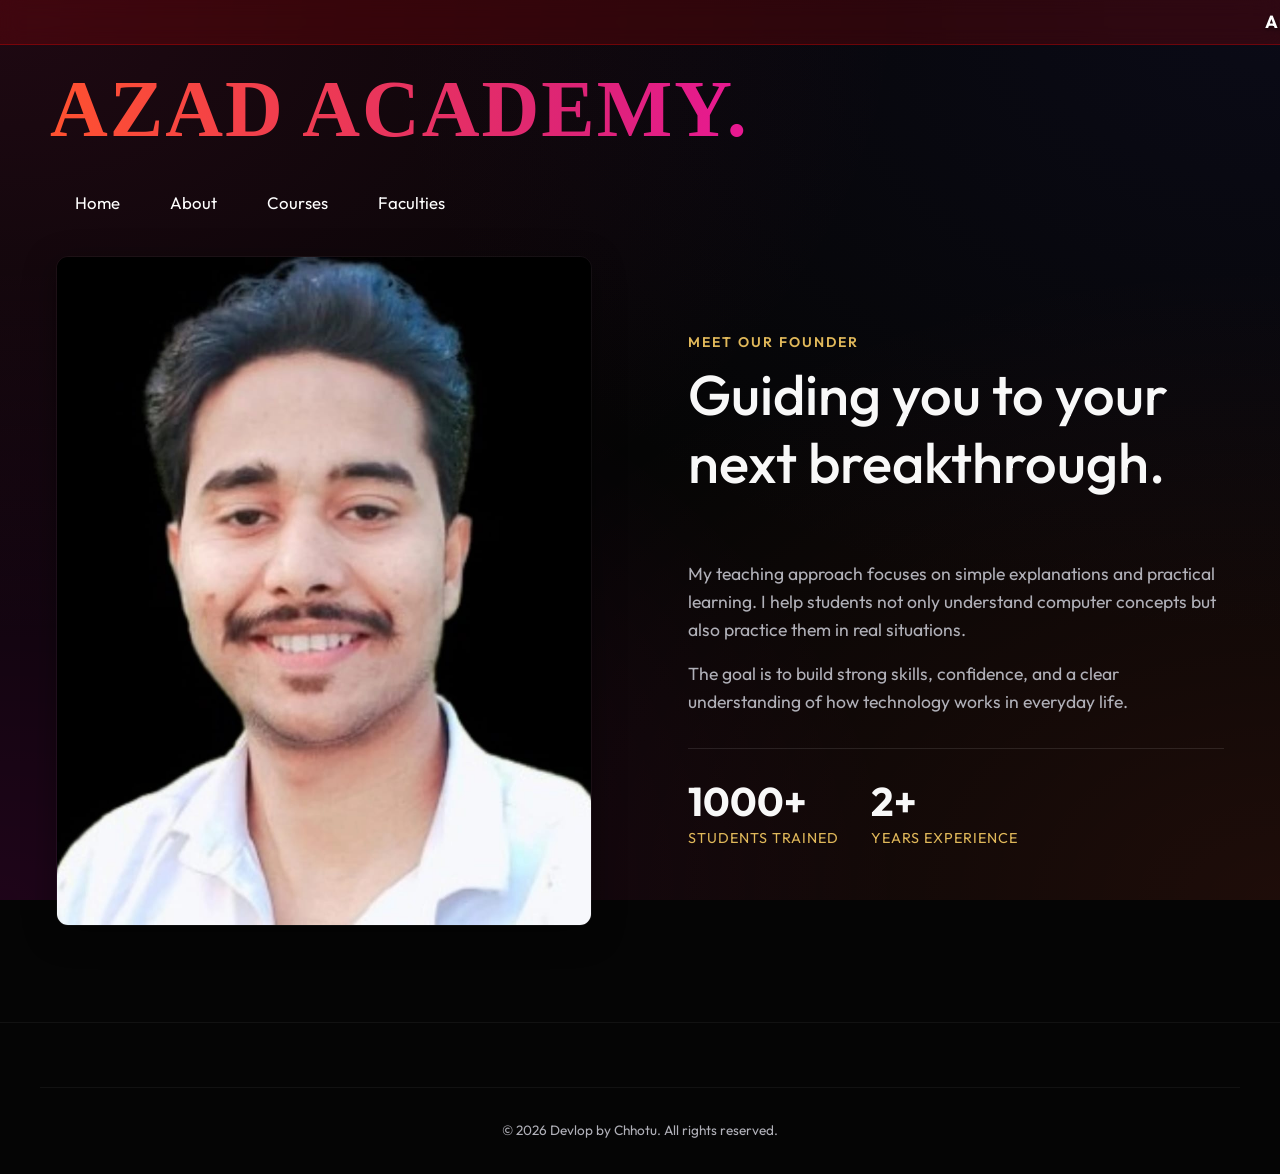
<file: about.html>
<!DOCTYPE html>
<html lang="en">

<head>
    <meta charset="UTF-8">
    <meta name="viewport" content="width=device-width, initial-scale=1.0">
    <title>AZAD ACADEMY</title>
    <meta name="description" content="">

    <!-- Google Fonts -->
    <link rel="preconnect" href="https://fonts.googleapis.com">
    <link rel="preconnect" href="https://fonts.gstatic.com" crossorigin>
    <link
        href="https://fonts.googleapis.com/css2?family=Outfit:wght@300;400;500;700&family=Playfair+Display:ital,wght@0,400;0,600;1,400&display=swap"
        rel="stylesheet">

    <!-- Custom CSS -->
    <link rel="stylesheet" href="style.css">
    <link rel="stylesheet" href="about.css">
</head>

<body class="dark-theme">

    <!-- Navigation -->
    <header class="navbar" id="navbar">
        <div class="top-notice-bar">
            <span>An ISO 9001 : 2015 Certified India’s No.1 Computer Educational Organization</span>
        </div>
        <div class="nav-container">
            <a href="index.html" class="logo">AZAD ACADEMY<span class="accent">.</span></a>

            <button class="mobile-toggle" aria-label="Toggle navigation" aria-expanded="false">
                <span class="hamburger"></span>
            </button>

            <nav class="nav-links">
                <a href="index.html" class="nav-link">Home</a>
                <a href="about.html" class="nav-link">About</a>
                <a href="courses.html" class="nav-link">Courses</a>
                <a href="faculties.html" class="nav-link">Faculties</a>
            </nav>
        </div>
    </header>

    <main style="padding-top: 160px;">
        <!-- About Section -->
        <section class="about section" id="about">
            <div class="container about-container">
                <div class="about-image-wrapper reveal-slide-right">
                    <img src="umar.jpeg" alt="Coach Image" class="about-image">
                </div>
                <div class="about-content reveal-slide-left">
                    <div class="section-header">
                        <span class="subtitle">Meet Our Founder</span>
                        <h2 class="section-title">Guiding you to your next breakthrough.</h2>
                    </div>
                    <p>My teaching approach focuses on simple explanations and practical learning. I help students not
                        only understand computer concepts but also practice them in real situations.</p>
                    <p>The goal is to build strong skills, confidence, and a clear understanding of how technology works
                        in everyday life.</p>
                    <div class="stats">
                        <div class="stat-item">
                            <span class="stat-num">1000+</span>
                            <span class="stat-label">Students Trained</span>
                        </div>
                        <div class="stat-item">
                            <span class="stat-num">2+</span>
                            <span class="stat-label">Years Experience</span>
                        </div>
                    </div>
                </div>
            </div>
        </section>
    </main>

    <!-- Footer -->
    <footer class="footer">
        <div class="footer-bottom container">
            <p>&copy; 2026 Devlop by Chhotu. All rights reserved.</p>
        </div>
    </footer>

    <!-- Custom JS -->
    <script src="script.js"></script>
</body>

</html>
</file>
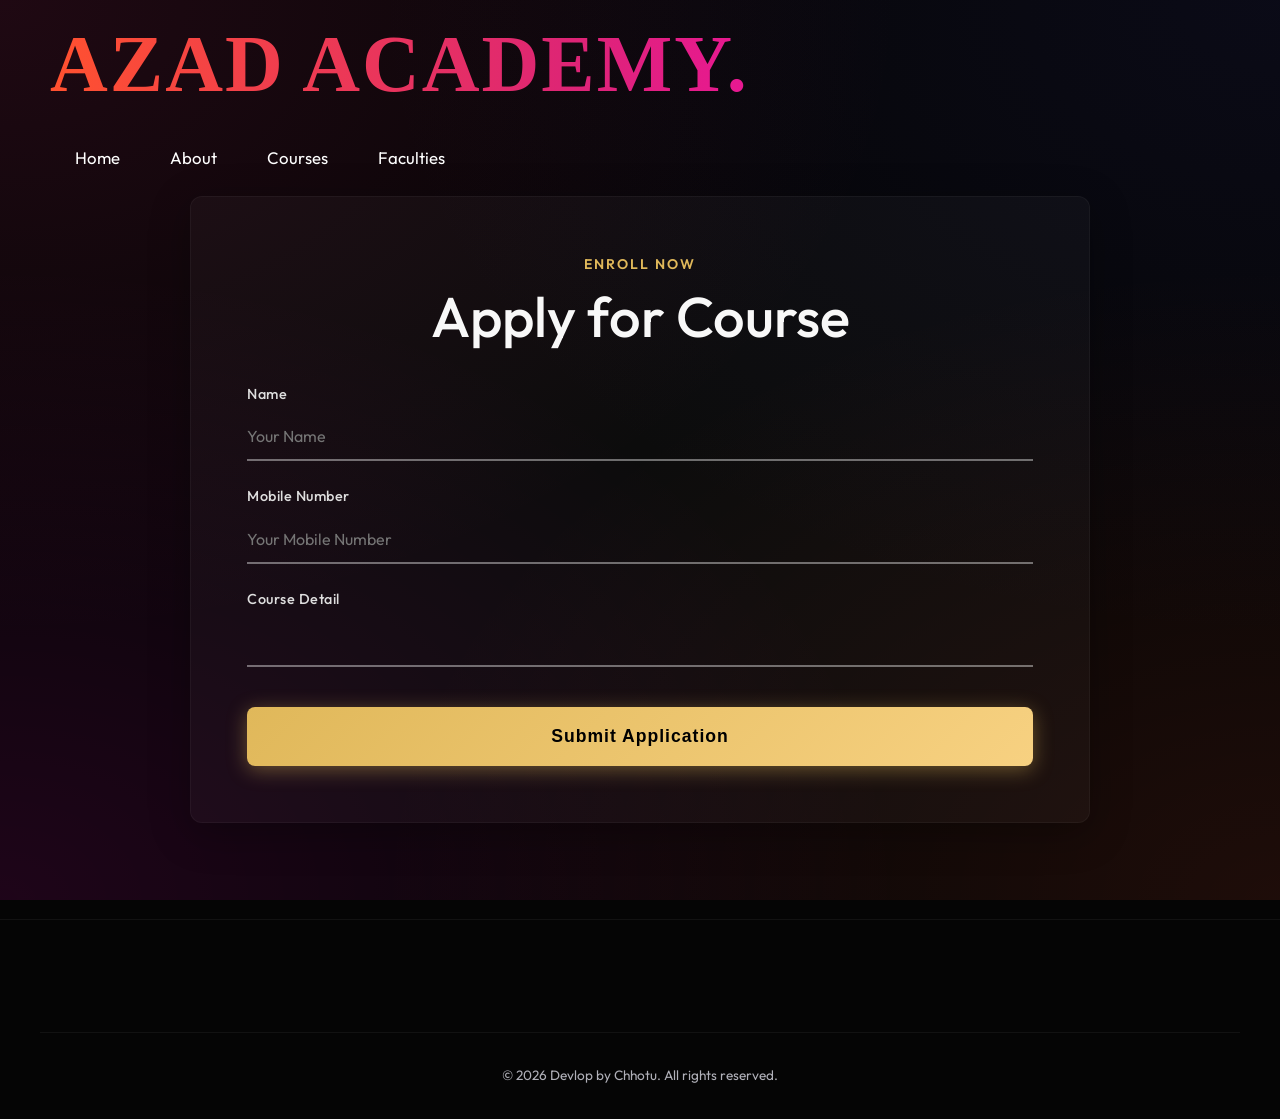
<file: apply.html>
<!DOCTYPE html>
<html lang="en">

<head>
    <meta charset="UTF-8">
    <meta name="viewport" content="width=device-width, initial-scale=1.0">
    <title>AZAD ACADEMY</title>
    <meta name="description" content="">

    <!-- Google Fonts -->
    <link rel="preconnect" href="https://fonts.googleapis.com">
    <link rel="preconnect" href="https://fonts.gstatic.com" crossorigin>
    <link
        href="https://fonts.googleapis.com/css2?family=Outfit:wght@300;400;500;700&family=Playfair+Display:ital,wght@0,400;0,600;1,400&display=swap"
        rel="stylesheet">

    <!-- Custom CSS -->
    <link rel="stylesheet" href="style.css">
    <link rel="stylesheet" href="apply.css">
</head>

<body class="dark-theme">

    <!-- Navigation -->
    <header class="navbar" id="navbar">
        <div class="nav-container">
            <a href="index.html" class="logo">AZAD ACADEMY<span class="accent">.</span></a>

            <button class="mobile-toggle" aria-label="Toggle navigation" aria-expanded="false">
                <span class="hamburger"></span>
            </button>

            <nav class="nav-links">
                <a href="index.html" class="nav-link">Home</a>
                <a href="about.html" class="nav-link">About</a>
                <a href="courses.html" class="nav-link">Courses</a>
                <a href="faculties.html" class="nav-link">Faculties</a>
            </nav>
        </div>
    </header>

    <main style="padding-top: 100px;">
        <section class="apply-section section bg-darker" id="apply">
            <div class="container apply-container">
                <div class="apply-form-wrapper reveal-fade-up">
                    <div class="section-header text-center">
                        <span class="subtitle">Enroll Now</span>
                        <h2 class="section-title">Apply for Course</h2>
                    </div>

                    <form id="courseApplyForm" class="contact-form">
                        <div class="form-group">
                            <label for="applyName">Name</label>
                            <input type="text" id="applyName" name="name" required placeholder="Your Name">
                        </div>
                        <div class="form-group">
                            <label for="applyPhone">Mobile Number</label>
                            <input type="tel" id="applyPhone" name="phone" required placeholder="Your Mobile Number">
                        </div>
                        <div class="form-group">
                            <label for="applyCourse">Course Detail</label>
                            <input type="text" id="applyCourse" name="course" readonly>
                        </div>
                        <button type="submit" class="btn btn-primary w-100">Submit Application</button>
                    </form>
                </div>
            </div>
        </section>
    </main>

    <!-- Footer -->
    <footer class="footer">
        <div class="container footer-container">

        </div>
        <div class="footer-bottom container">
            <p>&copy; 2026 Devlop by Chhotu. All rights reserved.</p>
        </div>
    </footer>

    <!-- Custom JS -->
    <script src="script.js"></script>
</body>

</html>
</file>
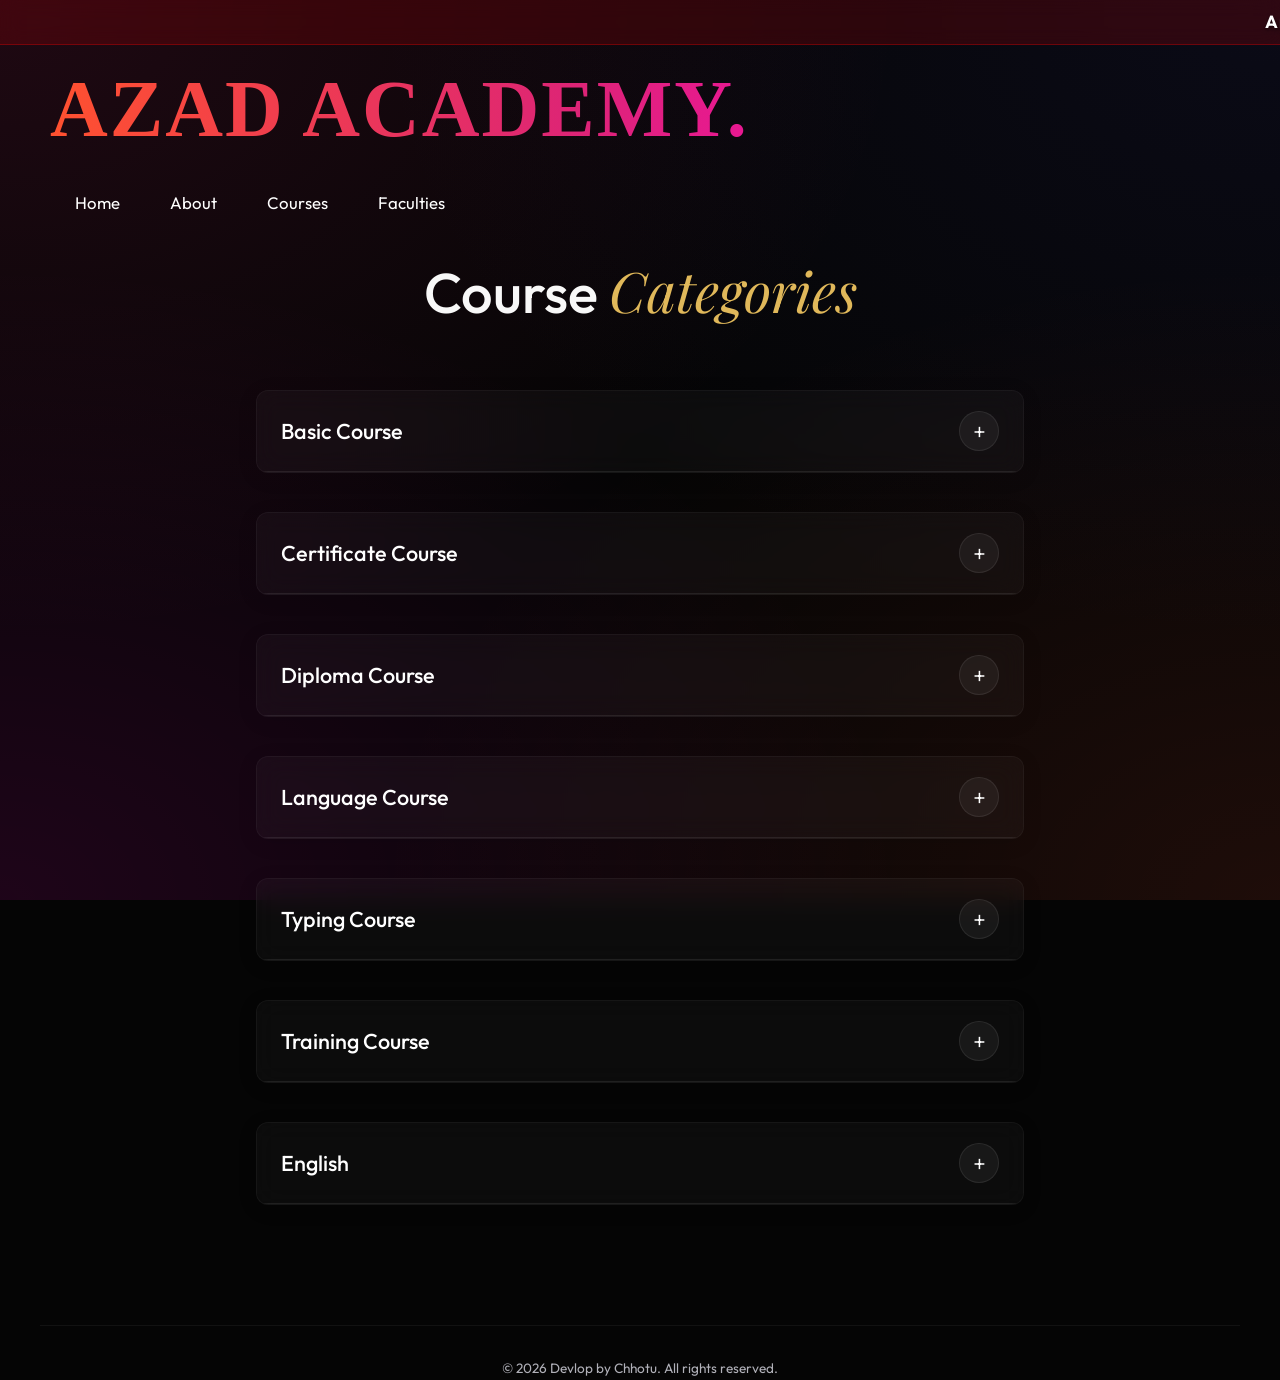
<file: courses.html>
<!DOCTYPE html>
<html lang="en">

<head>
    <meta charset="UTF-8">
    <meta name="viewport" content="width=device-width, initial-scale=1.0">
    <title>AZAD ACADEMY</title>
    <meta name="description" content="">

    <!-- Google Fonts -->
    <link rel="preconnect" href="https://fonts.googleapis.com">
    <link rel="preconnect" href="https://fonts.gstatic.com" crossorigin>
    <link
        href="https://fonts.googleapis.com/css2?family=Outfit:wght@300;400;500;700&family=Playfair+Display:ital,wght@0,400;0,600;1,400&display=swap"
        rel="stylesheet">

    <!-- Custom CSS -->
    <link rel="stylesheet" href="style.css">
    <link rel="stylesheet" href="courses.css">
</head>

<body class="dark-theme">

    <!-- Navigation -->
    <header class="navbar" id="navbar">
        <div class="top-notice-bar">
            <span>An ISO 9001 : 2015 Certified India’s No.1 Computer Educational Organization</span>
        </div>
        <div class="nav-container">
            <a href="index.html" class="logo">AZAD ACADEMY<span class="accent">.</span></a>

            <button class="mobile-toggle" aria-label="Toggle navigation" aria-expanded="false">
                <span class="hamburger"></span>
            </button>

            <nav class="nav-links">
                <a href="index.html" class="nav-link">Home</a>
                <a href="about.html" class="nav-link">About</a>
                <a href="courses.html" class="nav-link">Courses</a>
                <a href="faculties.html" class="nav-link">Faculties</a>
            </nav>
        </div>
    </header>

    <main style="padding-top: 160px;">

        <!-- Course Categories Section -->
        <section class="course-categories section" id="categories">
            <div class="container" style="max-width: 800px;">
                <div class="section-header text-center reveal-fade-up">
                    <h2 class="section-title">Course <span class="accent-italic">Categories</span></h2>
                </div>

                <div class="accordion-container reveal-fade-up">
                    <div class="accordion-item">
                        <button class="accordion-header">
                            Basic Course <span class="accordion-icon">+</span>
                        </button>
                        <div class="accordion-content courses-list">
                            <!-- Course 1 -->
                            <div class="course-card-item color-green">
                                <div class="course-info">
                                    <p><strong>Course Code :</strong> BC014</p>
                                    <p><strong>Course Name :</strong> MICROSOFT WORD</p>
                                    <p><strong>Duration :</strong> 01 Months</p>
                                    <p><strong>Fee :</strong> ₹ 1800</p>
                                    <p><strong>Content :</strong> MICROSOFT WORD LAB PROJECT</p>
                                </div>
                                <div style="display: flex; gap: 10px;">
                                    <a href="apply.html?course=MICROSOFT%20WORD" class="btn btn-apply">Apply</a>
                                    <a href="register.html?course=MICROSOFT%20WORD" class="btn btn-outline"
                                        style="border-color: var(--color-accent); color: var(--color-accent);">Register</a>
                                </div>
                            </div>

                            <!-- Course 2 -->
                            <div class="course-card-item color-orange">
                                <div class="course-info">
                                    <p><strong>Course Code :</strong> BC011</p>
                                    <p><strong>Course Name :</strong> MICROSOFT EXCEL</p>
                                    <p><strong>Duration :</strong> 01 Months</p>
                                    <p><strong>Fee :</strong> ₹ 3000</p>
                                    <p><strong>Content :</strong> MICROSOFT EXCEL LAB PROJECT</p>
                                </div>
                                <div style="display: flex; gap: 10px;">
                                    <a href="apply.html?course=MICROSOFT%20EXCEL" class="btn btn-apply">Apply</a>
                                    <a href="register.html?course=MICROSOFT%20EXCEL" class="btn btn-outline"
                                        style="border-color: var(--color-accent); color: var(--color-accent);">Register</a>
                                </div>
                            </div>

                            <!-- Course 3 -->
                            <div class="course-card-item color-green">
                                <div class="course-info">
                                    <p><strong>Course Code :</strong> BC013</p>
                                    <p><strong>Course Name :</strong> MICROSOFT POWERPOINT</p>
                                    <p><strong>Duration :</strong> 01 Months</p>
                                    <p><strong>Fee :</strong> ₹ 1200</p>
                                    <p><strong>Content :</strong> MICROSOFT POWERPOINT LAB PROJECT</p>
                                </div>
                                <div style="display: flex; gap: 10px;">
                                    <a href="apply.html?course=MICROSOFT%20POWERPOINT" class="btn btn-apply">Apply</a>
                                    <a href="register.html?course=MICROSOFT%20POWERPOINT" class="btn btn-outline"
                                        style="border-color: var(--color-accent); color: var(--color-accent);">Register</a>
                                </div>
                            </div>

                            <!-- Course 4 -->
                            <div class="course-card-item color-orange">
                                <div class="course-info">
                                    <p><strong>Course Code :</strong> BC016</p>
                                    <p><strong>Course Name :</strong> ADOBE PHOTOSHOP</p>
                                    <p><strong>Duration :</strong> 01 Months</p>
                                    <p><strong>Fee :</strong> ₹ 1800</p>
                                    <p><strong>Content :</strong> ADOBE PHOTOSHOP LAB PROJECT</p>
                                </div>
                                <div style="display: flex; gap: 10px;">
                                    <a href="apply.html?course=ADOBE%20PHOTOSHOP" class="btn btn-apply">Apply</a>
                                    <a href="register.html?course=ADOBE%20PHOTOSHOP" class="btn btn-outline"
                                        style="border-color: var(--color-accent); color: var(--color-accent);">Register</a>
                                </div>
                            </div>

                            <!-- Course 5 -->
                            <div class="course-card-item color-green">
                                <div class="course-info">
                                    <p><strong>Course Code :</strong> BC015</p>
                                    <p><strong>Course Name :</strong> ADOBE PAGE MAKER</p>
                                    <p><strong>Duration :</strong> 01 Months</p>
                                    <p><strong>Fee :</strong> ₹ 1000</p>
                                    <p><strong>Content :</strong> ADOBE PAGEMAKER LAB PROJECT</p>
                                </div>
                                <div style="display: flex; gap: 10px;">
                                    <a href="apply.html?course=ADOBE%20PAGE%20MAKER" class="btn btn-apply">Apply</a>
                                    <a href="register.html?course=ADOBE%20PAGE%20MAKER" class="btn btn-outline"
                                        style="border-color: var(--color-accent); color: var(--color-accent);">Register</a>
                                </div>
                            </div>

                            <!-- Course 6 -->
                            <div class="course-card-item color-orange">
                                <div class="course-info">
                                    <p><strong>Course Code :</strong> BC008</p>
                                    <p><strong>Course Name :</strong> INTERNET</p>
                                    <p><strong>Duration :</strong> 01 Months</p>
                                    <p><strong>Fee :</strong> ₹ 2000</p>
                                    <p><strong>Content :</strong> INTERNET AND EMAIL</p>
                                </div>
                                <div style="display: flex; gap: 10px;">
                                    <a href="apply.html?course=INTERNET" class="btn btn-apply">Apply</a>
                                    <a href="register.html?course=INTERNET" class="btn btn-outline"
                                        style="border-color: var(--color-accent); color: var(--color-accent);">Register</a>
                                </div>
                            </div>

                            <!-- Course 7 -->
                            <div class="course-card-item color-green">
                                <div class="course-info">
                                    <p><strong>Course Code :</strong> BC018</p>
                                    <p><strong>Course Name :</strong> TALLY ERP 9</p>
                                    <p><strong>Duration :</strong> 02 Months</p>
                                    <p><strong>Fee :</strong> ₹ 3000</p>
                                    <p><strong>Content :</strong> INVENTORY MANAGEMENT ACCOUNT MANAGEMENT FEATURES AND
                                        CONFIGURATION LAB PROJECT</p>
                                </div>
                                <div style="display: flex; gap: 10px;">
                                    <a href="apply.html?course=TALLY%20ERP%209" class="btn btn-apply">Apply</a>
                                    <a href="register.html?course=TALLY%20ERP%209" class="btn btn-outline"
                                        style="border-color: var(--color-accent); color: var(--color-accent);">Register</a>
                                </div>
                            </div>

                            <!-- Course 8 -->
                            <div class="course-card-item color-orange">
                                <div class="course-info">
                                    <p><strong>Course Code :</strong> BC009</p>
                                    <p><strong>Course Name :</strong> MARG ERP</p>
                                    <p><strong>Duration :</strong> 02 Months</p>
                                    <p><strong>Fee :</strong> ₹ 3500</p>
                                    <p><strong>Content :</strong> INVENTORY MANAGEMENT ACCOUNT MANAGEMENT FEACTURES AND
                                        CONFIGURATION LAB PROJECT</p>
                                </div>
                                <div style="display: flex; gap: 10px;">
                                    <a href="apply.html?course=MARG%20ERP" class="btn btn-apply">Apply</a>
                                    <a href="register.html?course=MARG%20ERP" class="btn btn-outline"
                                        style="border-color: var(--color-accent); color: var(--color-accent);">Register</a>
                                </div>
                            </div>

                            <!-- Course 9 -->
                            <div class="course-card-item color-green">
                                <div class="course-info">
                                    <p><strong>Course Code :</strong> BC004</p>
                                    <p><strong>Course Name :</strong> COREL DRAW</p>
                                    <p><strong>Duration :</strong> 01 Months</p>
                                    <p><strong>Fee :</strong> ₹ 3000</p>
                                    <p><strong>Content :</strong> CorelDRAW LAB PROJECT</p>
                                </div>
                                <div style="display: flex; gap: 10px;">
                                    <a href="apply.html?course=COREL%20DRAW" class="btn btn-apply">Apply</a>
                                    <a href="register.html?course=COREL%20DRAW" class="btn btn-outline"
                                        style="border-color: var(--color-accent); color: var(--color-accent);">Register</a>
                                </div>
                            </div>

                            <!-- Course 10 -->
                            <div class="course-card-item color-orange">
                                <div class="course-info">
                                    <p><strong>Course Code :</strong> MS-OFFICE</p>
                                    <p><strong>Course Name :</strong> MICROSOFT OFFICE</p>
                                    <p><strong>Duration :</strong> 04 Months</p>
                                    <p><strong>Fee :</strong> ₹ 4000</p>
                                    <p><strong>Content :</strong> MICROSOFT WORD MICROSOFT EXCEL MICROSOFT POWERPOINT
                                        MICROSOFT OUTLOOK & MICROSOFT ACCESS LAB PROJECT</p>
                                </div>
                                <div style="display: flex; gap: 10px;">
                                    <a href="apply.html?course=MICROSOFT%20OFFICE" class="btn btn-apply">Apply</a>
                                    <a href="register.html?course=MICROSOFT%20OFFICE" class="btn btn-outline"
                                        style="border-color: var(--color-accent); color: var(--color-accent);">Register</a>
                                </div>
                            </div>

                            <!-- Course 11 -->
                            <div class="course-card-item color-green">
                                <div class="course-info">
                                    <p><strong>Course Code :</strong> CTP</p>
                                    <p><strong>Course Name :</strong> CERTIFICATE IN TALLY PRIME</p>
                                    <p><strong>Duration :</strong> 02 Months</p>
                                    <p><strong>Fee :</strong> ₹ 3500</p>
                                    <p><strong>Content :</strong> BASIC TALLY INVENTORY MANAGEMENT ACCOUNT MANAGEMENT
                                        FEATURES AND CONFIGURATION LAB PROJECT</p>
                                </div>
                                <div style="display: flex; gap: 10px;">
                                    <a href="apply.html?course=CERTIFICATE%20IN%20TALLY%20PRIME"
                                        class="btn btn-apply">Apply</a>
                                    <a href="register.html?course=CERTIFICATE%20IN%20TALLY%20PRIME"
                                        class="btn btn-outline"
                                        style="border-color: var(--color-accent); color: var(--color-accent);">Register</a>
                                </div>
                            </div>
                        </div>
                    </div>

                    <div class="accordion-item">
                        <button class="accordion-header">
                            Certificate Course <span class="accordion-icon">+</span>
                        </button>
                        <div class="accordion-content courses-list">
                            <!-- Course 1 -->
                            <div class="course-card-item color-green">
                                <div class="course-info">
                                    <p><strong>Course Code :</strong> CBC</p>
                                    <p><strong>Course Name :</strong> CERTIFICATE IN BASIC COMPUTER</p>
                                    <p><strong>Duration :</strong> 03 Months</p>
                                    <p><strong>Fee :</strong> ₹ 3500</p>
                                    <p><strong>Content :</strong> FUNDAMENTAL WINDOWS OPERATING SYSTEM INTERNET AND
                                        EMAIL LAB PROJECT</p>
                                </div>
                                <div style="display: flex; gap: 10px;">
                                    <a href="apply.html?course=CERTIFICATE%20IN%20BASIC%20COMPUTER"
                                        class="btn btn-apply">Apply</a>
                                    <a href="register.html?course=CERTIFICATE%20IN%20BASIC%20COMPUTER"
                                        class="btn btn-outline"
                                        style="border-color: var(--color-accent); color: var(--color-accent);">Register</a>
                                </div>
                            </div>

                            <!-- Course 2 -->
                            <div class="course-card-item color-orange">
                                <div class="course-info">
                                    <p><strong>Course Code :</strong> CCFA</p>
                                    <p><strong>Course Name :</strong> CERTIFICATE IN COMPUTER FINANCIAL ACCOUNTING</p>
                                    <p><strong>Duration :</strong> 04 Months</p>
                                    <p><strong>Fee :</strong> ₹ 5000</p>
                                    <p><strong>Content :</strong> FUNDAMENTAL WINDOWS OPERATING SYSTEM MICROSOFT EXCEL
                                        TALLY ERP 9 INTERNET AND EMAIL LAB PROJECT</p>
                                </div>
                                <div style="display: flex; gap: 10px;">
                                    <a href="apply.html?course=CERTIFICATE%20IN%20COMPUTER%20FINANCIAL%20ACCOUNTING"
                                        class="btn btn-apply">Apply</a>
                                    <a href="register.html?course=CERTIFICATE%20IN%20COMPUTER%20FINANCIAL%20ACCOUNTING"
                                        class="btn btn-outline"
                                        style="border-color: var(--color-accent); color: var(--color-accent);">Register</a>
                                </div>
                            </div>

                            <!-- Course 3 -->
                            <div class="course-card-item color-green">
                                <div class="course-info">
                                    <p><strong>Course Code :</strong> CFA</p>
                                    <p><strong>Course Name :</strong> CERTIFICATE IN FINANCIAL ACCOUNTING</p>
                                    <p><strong>Duration :</strong> 04 Months</p>
                                    <p><strong>Fee :</strong> ₹ 5000</p>
                                    <p><strong>Content :</strong> FUNDAMENTAL WINDOWS OPERATING SYSTEM MICROSOFT EXCEL
                                        TALLY ERP 9 INTERNET AND EMAIL LAB PROJECT</p>
                                </div>
                                <div style="display: flex; gap: 10px;">
                                    <a href="apply.html?course=CERTIFICATE%20IN%20FINANCIAL%20ACCOUNTING"
                                        class="btn btn-apply">Apply</a>
                                    <a href="register.html?course=CERTIFICATE%20IN%20FINANCIAL%20ACCOUNTING"
                                        class="btn btn-outline"
                                        style="border-color: var(--color-accent); color: var(--color-accent);">Register</a>
                                </div>
                            </div>

                            <!-- Course 4 -->
                            <div class="course-card-item color-orange">
                                <div class="course-info">
                                    <p><strong>Course Code :</strong> DCA</p>
                                    <p><strong>Course Name :</strong> DIPLOMA IN COMPUTER APPLICATION</p>
                                    <p><strong>Duration :</strong> 06 Months</p>
                                    <p><strong>Fee :</strong> ₹ 6500</p>
                                    <p><strong>Content :</strong> FUNDAMENTAL WINDOWS OPERATING SYSTEM MICROSOFT WORD
                                        MICROSOFT EXCEL MICROSOFT POWERPOINT TALLY ERP 9 INTERNET & EMAIL LAB PROJECT
                                    </p>
                                </div>
                                <div style="display: flex; gap: 10px;">
                                    <a href="apply.html?course=DIPLOMA%20IN%20COMPUTER%20APPLICATION"
                                        class="btn btn-apply">Apply</a>
                                    <a href="register.html?course=DIPLOMA%20IN%20COMPUTER%20APPLICATION"
                                        class="btn btn-outline"
                                        style="border-color: var(--color-accent); color: var(--color-accent);">Register</a>
                                </div>
                            </div>

                            <!-- Course 5 -->
                            <div class="course-card-item color-green">
                                <div class="course-info">
                                    <p><strong>Course Code :</strong> DFA</p>
                                    <p><strong>Course Name :</strong> DIPLOMA IN FINANCIAL ACCOUNTING</p>
                                    <p><strong>Duration :</strong> 09 Months</p>
                                    <p><strong>Fee :</strong> ₹ 9000</p>
                                    <p><strong>Content :</strong> FUNDAMENTAL WINDOWS OPERATING SYSTEM MICROSOFT WORD
                                        MICROSOFT EXCEL MICROSOFT POWERPOINT MICROSOFT OUTLOOK & ACCESS TALLY WITH GST
                                        INTERNET & EMAIL LAB PROJECT</p>
                                </div>
                                <div style="display: flex; gap: 10px;">
                                    <a href="apply.html?course=DIPLOMA%20IN%20FINANCIAL%20ACCOUNTING"
                                        class="btn btn-apply">Apply</a>
                                    <a href="register.html?course=DIPLOMA%20IN%20FINANCIAL%20ACCOUNTING"
                                        class="btn btn-outline"
                                        style="border-color: var(--color-accent); color: var(--color-accent);">Register</a>
                                </div>
                            </div>

                            <!-- Course 6 -->
                            <div class="course-card-item color-orange">
                                <div class="course-info">
                                    <p><strong>Course Code :</strong> DOA</p>
                                    <p><strong>Course Name :</strong> DIPLOMA IN OFFICE AUTOMATION</p>
                                    <p><strong>Duration :</strong> 04 Months</p>
                                    <p><strong>Fee :</strong> ₹ 5000</p>
                                    <p><strong>Content :</strong> FUNDAMENTAL WINDOWS OPERATING SYSTEM MICROSOFT WORD
                                        MICROSOFT EXCEL MICROSOFT POWERPOINT INTERNET AND EMAIL LAB PROJECT</p>
                                </div>
                                <div style="display: flex; gap: 10px;">
                                    <a href="apply.html?course=DIPLOMA%20IN%20OFFICE%20AUTOMATION"
                                        class="btn btn-apply">Apply</a>
                                    <a href="register.html?course=DIPLOMA%20IN%20OFFICE%20AUTOMATION"
                                        class="btn btn-outline"
                                        style="border-color: var(--color-accent); color: var(--color-accent);">Register</a>
                                </div>
                            </div>

                            <!-- Course 7 -->
                            <div class="course-card-item color-green">
                                <div class="course-info">
                                    <p><strong>Course Code :</strong> DTP</p>
                                    <p><strong>Course Name :</strong> DIPLOMA IN DESKTOP PUBLISHING</p>
                                    <p><strong>Duration :</strong> 06 Months</p>
                                    <p><strong>Fee :</strong> ₹ 6000</p>
                                    <p><strong>Content :</strong> FUNDAMENTAL WINDOWS OPERATING SYSTEM ADOBE PHOTOSHOP
                                        ADOBE PAGEMAKER CorelDRAW INTERNET AND EMAIL LAB PROJECT</p>
                                </div>
                                <div style="display: flex; gap: 10px;">
                                    <a href="apply.html?course=DIPLOMA%20IN%20DESKTOP%20PUBLISHING"
                                        class="btn btn-apply">Apply</a>
                                    <a href="register.html?course=DIPLOMA%20IN%20DESKTOP%20PUBLISHING"
                                        class="btn btn-outline"
                                        style="border-color: var(--color-accent); color: var(--color-accent);">Register</a>
                                </div>
                            </div>

                            <!-- Course 8 -->
                            <div class="course-card-item color-orange">
                                <div class="course-info">
                                    <p><strong>Course Code :</strong> CC001</p>
                                    <p><strong>Course Name :</strong> MS-OFFICE</p>
                                    <p><strong>Duration :</strong> 03 Months</p>
                                    <p><strong>Fee :</strong> ₹ 5500</p>
                                    <p><strong>Content :</strong> MICROSOFT WORD MICROSOFT EXCEL MICROSOFT POWERPOINT
                                        LAB PROJECT</p>
                                </div>
                                <div style="display: flex; gap: 10px;">
                                    <a href="apply.html?course=MS-OFFICE" class="btn btn-apply">Apply</a>
                                    <a href="register.html?course=MS-OFFICE" class="btn btn-outline"
                                        style="border-color: var(--color-accent); color: var(--color-accent);">Register</a>
                                </div>
                            </div>

                        </div>
                    </div>

                    <div class="accordion-item">
                        <button class="accordion-header">
                            Diploma Course <span class="accordion-icon">+</span>
                        </button>
                        <div class="accordion-content courses-list">
                            <!-- Course 1 -->
                            <div class="course-card-item color-green">
                                <div class="course-info">
                                    <p><strong>Course Code :</strong> ADCA</p>
                                    <p><strong>Course Name :</strong> ADVANCE DIPLOMA IN COMPUTER APPLICATION</p>
                                    <p><strong>Duration :</strong> 12 Months</p>
                                    <p><strong>Fee :</strong> ₹ 12000</p>
                                    <p><strong>Content :</strong> FUNDAMENTAL AND BASIC COMPUTER WINDOWS OPERATING
                                        SYSTEM MICROSOFT OFFICE TALLY ERP 9 ADOBE PHOTOSHOP PAGEMAKER & CorelDRAW
                                        INTERNET & E-MAIL LAB PROJECT</p>
                                </div>
                                <div style="display: flex; gap: 10px;">
                                    <a href="apply.html?course=ADVANCE%20DIPLOMA%20IN%20COMPUTER%20APPLICATION"
                                        class="btn btn-apply">Apply</a>
                                    <a href="register.html?course=ADVANCE%20DIPLOMA%20IN%20COMPUTER%20APPLICATION"
                                        class="btn btn-outline"
                                        style="border-color: var(--color-accent); color: var(--color-accent);">Register</a>
                                </div>
                            </div>

                            <!-- Course 2 -->
                            <div class="course-card-item color-orange">
                                <div class="course-info">
                                    <p><strong>Course Code :</strong> PGDCA</p>
                                    <p><strong>Course Name :</strong> POST GRADUATE IN DIPLOMA IN COMPUTER APPLICATION
                                    </p>
                                    <p><strong>Duration :</strong> 18 Months</p>
                                    <p><strong>Fee :</strong> ₹ 22000</p>
                                    <p><strong>Content :</strong> FUNDAMENTAL AND BASIC COMPUTER WINDOWS OPERATING
                                        SYSTEM MICROSOFT OFFICE TALLY ERP 9 ADOBE PHOTOSHOP PAGEMAKER & CorelDRAW C++
                                        JAVA INTERNET & HTML LAB PROJECT</p>
                                </div>
                                <div style="display: flex; gap: 10px;">
                                    <a href="apply.html?course=POST%20GRADUATE%20IN%20DIPLOMA%20IN%20COMPUTER%20APPLICATION"
                                        class="btn btn-apply">Apply</a>
                                    <a href="register.html?course=POST%20GRADUATE%20IN%20DIPLOMA%20IN%20COMPUTER%20APPLICATION"
                                        class="btn btn-outline"
                                        style="border-color: var(--color-accent); color: var(--color-accent);">Register</a>
                                </div>
                            </div>

                            <!-- Course 3 -->
                            <div class="course-card-item color-green">
                                <div class="course-info">
                                    <p><strong>Course Code :</strong> ADFA</p>
                                    <p><strong>Course Name :</strong> ADVANCE DIPLOMA IN FINANCIAL ACCOUNTING</p>
                                    <p><strong>Duration :</strong> 18 Months</p>
                                    <p><strong>Fee :</strong> ₹ 20000</p>
                                    <p><strong>Content :</strong> FUNDAMENTAL AND BASIC COMPUTER WINDOWS OPERATING
                                        SYSTEM MICROSOFT OFFICE TALLY ERP 9 ADOBE PHOTOSHOP PAGEMAKER & CorelDRAW
                                        ADVANCE EXCEL FEATURE & CONFIGURATION OF TALLY INTERNET & HTML LAB PROJECT</p>
                                </div>
                                <div style="display: flex; gap: 10px;">
                                    <a href="apply.html?course=ADVANCE%20DIPLOMA%20IN%20FINANCIAL%20ACCOUNTING"
                                        class="btn btn-apply">Apply</a>
                                    <a href="register.html?course=ADVANCE%20DIPLOMA%20IN%20FINANCIAL%20ACCOUNTING"
                                        class="btn btn-outline"
                                        style="border-color: var(--color-accent); color: var(--color-accent);">Register</a>
                                </div>
                            </div>

                            <!-- Course 4 -->
                            <div class="course-card-item color-orange">
                                <div class="course-info">
                                    <p><strong>Course Code :</strong> ADCA</p>
                                    <p><strong>Course Name :</strong> ADVANCE DIPLOMA IN COMPUTER APPLICATION</p>
                                    <p><strong>Duration :</strong> 12 Months</p>
                                    <p><strong>Fee :</strong> ₹ 12000</p>
                                    <p><strong>Content :</strong> FUNDAMENTAL AND BASIC COMPUTER WINDOWS OPERATING
                                        SYSTEM MICROSOFT OFFICE TALLY ERP 9 ADOBE PHOTOSHOP INTERNET & E-MAIL LAB
                                        PROJECT</p>
                                </div>
                                <div style="display: flex; gap: 10px;">
                                    <a href="apply.html?course=ADVANCE%20DIPLOMA%20IN%20COMPUTER%20APPLICATION"
                                        class="btn btn-apply">Apply</a>
                                    <a href="register.html?course=ADVANCE%20DIPLOMA%20IN%20COMPUTER%20APPLICATION"
                                        class="btn btn-outline"
                                        style="border-color: var(--color-accent); color: var(--color-accent);">Register</a>
                                </div>
                            </div>

                            <!-- Course 5 -->
                            <div class="course-card-item color-green">
                                <div class="course-info">
                                    <p><strong>Course Code :</strong> ADCA</p>
                                    <p><strong>Course Name :</strong> ADVANCE DIPLOMA IN COMPUTER APPLICATION</p>
                                    <p><strong>Duration :</strong> 12 Months</p>
                                    <p><strong>Fee :</strong> ₹ 12000</p>
                                    <p><strong>Content :</strong> FUNDAMENTAL AND BASIC COMPUTER WINDOWS OPERATING
                                        SYSTEM MICROSOFT OFFICE TALLY ERP 9 C+/C++ Language INTERNET & E-MAIL LAB
                                        PROJECT</p>
                                </div>
                                <div style="display: flex; gap: 10px;">
                                    <a href="apply.html?course=ADVANCE%20DIPLOMA%20IN%20COMPUTER%20APPLICATION"
                                        class="btn btn-apply">Apply</a>
                                    <a href="register.html?course=ADVANCE%20DIPLOMA%20IN%20COMPUTER%20APPLICATION"
                                        class="btn btn-outline"
                                        style="border-color: var(--color-accent); color: var(--color-accent);">Register</a>
                                </div>
                            </div>
                        </div>
                    </div>

                    <div class="accordion-item">
                        <button class="accordion-header">
                            Language Course <span class="accordion-icon">+</span>
                        </button>
                        <div class="accordion-content courses-list">
                            <!-- Course 1 -->
                            <div class="course-card-item color-green">
                                <div class="course-info">
                                    <p><strong>Course Code :</strong> HTML</p>
                                    <p><strong>Course Name :</strong> HYPER TEXT MARKUP LANGUAGE</p>
                                    <p><strong>Duration :</strong> 01 Months</p>
                                    <p><strong>Fee :</strong> ₹ 5500</p>
                                </div>
                                <div style="display: flex; gap: 10px;">
                                    <a href="apply.html?course=HYPER%20TEXT%20MARKUP%20LANGUAGE"
                                        class="btn btn-apply">Apply</a>
                                    <a href="register.html?course=HYPER%20TEXT%20MARKUP%20LANGUAGE"
                                        class="btn btn-outline"
                                        style="border-color: var(--color-accent); color: var(--color-accent);">Register</a>
                                </div>
                            </div>

                            <!-- Course 2 -->
                            <div class="course-card-item color-orange">
                                <div class="course-info">
                                    <p><strong>Course Code :</strong> XML</p>
                                    <p><strong>Course Name :</strong> EXTENSIBLE MARKUP LANGUAGE</p>
                                    <p><strong>Duration :</strong> 01 Months</p>
                                    <p><strong>Fee :</strong> ₹ 8000</p>
                                </div>
                                <div style="display: flex; gap: 10px;">
                                    <a href="apply.html?course=EXTENSIBLE%20MARKUP%20LANGUAGE"
                                        class="btn btn-apply">Apply</a>
                                    <a href="register.html?course=EXTENSIBLE%20MARKUP%20LANGUAGE"
                                        class="btn btn-outline"
                                        style="border-color: var(--color-accent); color: var(--color-accent);">Register</a>
                                </div>
                            </div>

                            <!-- Course 3 -->
                            <div class="course-card-item color-green">
                                <div class="course-info">
                                    <p><strong>Course Code :</strong> C+</p>
                                    <p><strong>Course Name :</strong> CERTIFICATE IN C+ PROGRAMMING</p>
                                    <p><strong>Duration :</strong> 02 Months</p>
                                    <p><strong>Fee :</strong> ₹ 9000</p>
                                    <p><strong>Content :</strong> FUNDAMENTAL OF C BASISC PROGRAMMING IN C DECISION
                                        MAKING & LOOP STATEMENT ARRAY & POINTER LAB PROJECT</p>
                                </div>
                                <div style="display: flex; gap: 10px;">
                                    <a href="apply.html?course=CERTIFICATE%20IN%20C%2B%20PROGRAMMING"
                                        class="btn btn-apply">Apply</a>
                                    <a href="register.html?course=CERTIFICATE%20IN%20C%2B%20PROGRAMMING"
                                        class="btn btn-outline"
                                        style="border-color: var(--color-accent); color: var(--color-accent);">Register</a>
                                </div>
                            </div>

                            <!-- Course 4 -->
                            <div class="course-card-item color-orange">
                                <div class="course-info">
                                    <p><strong>Course Code :</strong> C++</p>
                                    <p><strong>Course Name :</strong> CERTIFICATE IN C++ PROGRAMMING</p>
                                    <p><strong>Duration :</strong> 02 Months</p>
                                    <p><strong>Fee :</strong> ₹ 11000</p>
                                </div>
                                <div style="display: flex; gap: 10px;">
                                    <a href="apply.html?course=CERTIFICATE%20IN%20C%2B%2B%20PROGRAMMING"
                                        class="btn btn-apply">Apply</a>
                                    <a href="register.html?course=CERTIFICATE%20IN%20C%2B%2B%20PROGRAMMING"
                                        class="btn btn-outline"
                                        style="border-color: var(--color-accent); color: var(--color-accent);">Register</a>
                                </div>
                            </div>

                            <!-- Course 5 -->
                            <div class="course-card-item color-green">
                                <div class="course-info">
                                    <p><strong>Course Code :</strong> CCJP</p>
                                    <p><strong>Course Name :</strong> CERTIFICATE IN CORE JAVA PROGRAMMING</p>
                                    <p><strong>Duration :</strong> 03 Months</p>
                                    <p><strong>Fee :</strong> ₹ 14000</p>
                                </div>
                                <div style="display: flex; gap: 10px;">
                                    <a href="apply.html?course=CERTIFICATE%20IN%20CORE%20JAVA%20PROGRAMMING"
                                        class="btn btn-apply">Apply</a>
                                    <a href="register.html?course=CERTIFICATE%20IN%20CORE%20JAVA%20PROGRAMMING"
                                        class="btn btn-outline"
                                        style="border-color: var(--color-accent); color: var(--color-accent);">Register</a>
                                </div>
                            </div>

                            <!-- Course 6 -->
                            <div class="course-card-item color-orange">
                                <div class="course-info">
                                    <p><strong>Course Code :</strong> CPP</p>
                                    <p><strong>Course Name :</strong> CERTIFICATE IN PYTHON PROGRAMMING</p>
                                    <p><strong>Duration :</strong> 02 Months</p>
                                    <p><strong>Fee :</strong> ₹ 11500</p>
                                    <p><strong>Content :</strong> FUNDAMENTAL OF PYTHON DECISION MAKING & LOOP STATEMENT
                                        FILE HANDLING IN PYTHON DATA BASE CONNECTIVITY IN PYTHON LAB PROJECT</p>
                                </div>
                                <div style="display: flex; gap: 10px;">
                                    <a href="apply.html?course=CERTIFICATE%20IN%20PYTHON%20PROGRAMMING"
                                        class="btn btn-apply">Apply</a>
                                    <a href="register.html?course=CERTIFICATE%20IN%20PYTHON%20PROGRAMMING"
                                        class="btn btn-outline"
                                        style="border-color: var(--color-accent); color: var(--color-accent);">Register</a>
                                </div>
                            </div>

                            <!-- Course 7 -->
                            <div class="course-card-item color-green">
                                <div class="course-info">
                                    <p><strong>Course Code :</strong> C#</p>
                                    <p><strong>Course Name :</strong> CERTIFICATE IN C# PROGRAMMING</p>
                                    <p><strong>Duration :</strong> 02 Months</p>
                                    <p><strong>Fee :</strong> ₹ 11000</p>
                                </div>
                                <div style="display: flex; gap: 10px;">
                                    <a href="apply.html?course=CERTIFICATE%20IN%20C%23%20PROGRAMMING"
                                        class="btn btn-apply">Apply</a>
                                    <a href="register.html?course=CERTIFICATE%20IN%20C%23%20PROGRAMMING"
                                        class="btn btn-outline"
                                        style="border-color: var(--color-accent); color: var(--color-accent);">Register</a>
                                </div>
                            </div>

                            <!-- Course 8 -->
                            <div class="course-card-item color-orange">
                                <div class="course-info">
                                    <p><strong>Course Code :</strong> CFP</p>
                                    <p><strong>Course Name :</strong> CERTIFICATE IN FOXPRO PROGRAMMING</p>
                                    <p><strong>Duration :</strong> 02 Months</p>
                                    <p><strong>Fee :</strong> ₹ 6000</p>
                                </div>
                                <div style="display: flex; gap: 10px;">
                                    <a href="apply.html?course=CERTIFICATE%20IN%20FOXPRO%20PROGRAMMING"
                                        class="btn btn-apply">Apply</a>
                                    <a href="register.html?course=CERTIFICATE%20IN%20FOXPRO%20PROGRAMMING"
                                        class="btn btn-outline"
                                        style="border-color: var(--color-accent); color: var(--color-accent);">Register</a>
                                </div>
                            </div>

                            <!-- Course 9 -->
                            <div class="course-card-item color-green">
                                <div class="course-info">
                                    <p><strong>Course Code :</strong> DHTML</p>
                                    <p><strong>Course Name :</strong> DYNAMIC HYPER TEXT MARKUP LANGUAGE</p>
                                    <p><strong>Duration :</strong> 01 Months</p>
                                    <p><strong>Fee :</strong> ₹ 7000</p>
                                </div>
                                <div style="display: flex; gap: 10px;">
                                    <a href="apply.html?course=DYNAMIC%20HYPER%20TEXT%20MARKUP%20LANGUAGE"
                                        class="btn btn-apply">Apply</a>
                                    <a href="register.html?course=DYNAMIC%20HYPER%20TEXT%20MARKUP%20LANGUAGE"
                                        class="btn btn-outline"
                                        style="border-color: var(--color-accent); color: var(--color-accent);">Register</a>
                                </div>
                            </div>
                        </div>
                    </div>


                    <div class="accordion-item">
                        <button class="accordion-header">
                            Typing Course <span class="accordion-icon">+</span>
                        </button>
                        <div class="accordion-content courses-list">
                            <!-- Course 1 -->
                            <div class="course-card-item color-green">
                                <div class="course-info">
                                    <p><strong>Course Code :</strong> CCT</p>
                                    <p><strong>Course Name :</strong> CERTIFICATE IN COMPUTER TYPING</p>
                                    <p><strong>Duration :</strong> 03 Months</p>
                                    <p><strong>Fee :</strong> ₹ 3000</p>
                                    <p><strong>Content :</strong> ENGLISH TYPING HINDI TYPING</p>
                                </div>
                                <div style="display: flex; gap: 10px;">
                                    <a href="apply.html?course=CERTIFICATE%20IN%20COMPUTER%20TYPING"
                                        class="btn btn-apply">Apply</a>
                                    <a href="register.html?course=CERTIFICATE%20IN%20COMPUTER%20TYPING"
                                        class="btn btn-outline"
                                        style="border-color: var(--color-accent); color: var(--color-accent);">Register</a>
                                </div>
                            </div>

                            <!-- Course 2 -->
                            <div class="course-card-item color-orange">
                                <div class="course-info">
                                    <p><strong>Course Code :</strong> BCTH</p>
                                    <p><strong>Course Name :</strong> BASIC COMPUTER TYPING IN HINDI</p>
                                    <p><strong>Duration :</strong> 02 Months</p>
                                    <p><strong>Fee :</strong> ₹ 2000</p>
                                    <p><strong>Content :</strong> HINDI TYPING</p>
                                </div>
                                <div style="display: flex; gap: 10px;">
                                    <a href="apply.html?course=BASIC%20COMPUTER%20TYPING%20IN%20HINDI"
                                        class="btn btn-apply">Apply</a>
                                    <a href="register.html?course=BASIC%20COMPUTER%20TYPING%20IN%20HINDI"
                                        class="btn btn-outline"
                                        style="border-color: var(--color-accent); color: var(--color-accent);">Register</a>
                                </div>
                            </div>

                            <!-- Course 3 -->
                            <div class="course-card-item color-green">
                                <div class="course-info">
                                    <p><strong>Course Code :</strong> BCTE</p>
                                    <p><strong>Course Name :</strong> BASIC COMPUTER TYPING IN ENGLISH</p>
                                    <p><strong>Duration :</strong> 02 Months</p>
                                    <p><strong>Fee :</strong> ₹ 2000</p>
                                    <p><strong>Content :</strong> ENGLISH TYPING</p>
                                </div>
                                <div style="display: flex; gap: 10px;">
                                    <a href="apply.html?course=BASIC%20COMPUTER%20TYPING%20IN%20ENGLISH"
                                        class="btn btn-apply">Apply</a>
                                    <a href="register.html?course=BASIC%20COMPUTER%20TYPING%20IN%20ENGLISH"
                                        class="btn btn-outline"
                                        style="border-color: var(--color-accent); color: var(--color-accent);">Register</a>
                                </div>
                            </div>

                            <!-- Course 4 -->
                            <div class="course-card-item color-orange">
                                <div class="course-info">
                                    <p><strong>Course Code :</strong> DCT</p>
                                    <p><strong>Course Name :</strong> DIPLOMA IN COMPUTER TYPING</p>
                                    <p><strong>Duration :</strong> 06 Months</p>
                                    <p><strong>Fee :</strong> ₹ 5500</p>
                                    <p><strong>Content :</strong> ENGLISH TYPING HINDI TYPING</p>
                                </div>
                                <div style="display: flex; gap: 10px;">
                                    <a href="apply.html?course=DIPLOMA%20IN%20COMPUTER%20TYPING"
                                        class="btn btn-apply">Apply</a>
                                    <a href="register.html?course=DIPLOMA%20IN%20COMPUTER%20TYPING"
                                        class="btn btn-outline"
                                        style="border-color: var(--color-accent); color: var(--color-accent);">Register</a>
                                </div>
                            </div>

                            <!-- Course 5 -->
                            <div class="course-card-item color-green">
                                <div class="course-info">
                                    <p><strong>Course Code :</strong> ADCTS</p>
                                    <p><strong>Course Name :</strong> ADVANCE DIPLOMA IN COMPUTER TYPING & SHORTHAND</p>
                                    <p><strong>Duration :</strong> 12 Months</p>
                                    <p><strong>Fee :</strong> ₹ 18000</p>
                                    <p><strong>Content :</strong> ENGLISH TYPING HINDI TYPING ENGLISH SHORTHAND HINDI
                                        SHORTHAND LAB PROJECT</p>
                                </div>
                                <div style="display: flex; gap: 10px;">
                                    <a href="apply.html?course=ADVANCE%20DIPLOMA%20IN%20COMPUTER%20TYPING%20%26%20SHORTHAND"
                                        class="btn btn-apply">Apply</a>
                                    <a href="register.html?course=ADVANCE%20DIPLOMA%20IN%20COMPUTER%20TYPING%20%26%20SHORTHAND"
                                        class="btn btn-outline"
                                        style="border-color: var(--color-accent); color: var(--color-accent);">Register</a>
                                </div>
                            </div>

                            <!-- Course 6 -->
                            <div class="course-card-item color-orange">
                                <div class="course-info">
                                    <p><strong>Course Code :</strong> CCHT</p>
                                    <p><strong>Course Name :</strong> CERTIFICATE IN COMPUTER HINDI TYPING</p>
                                    <p><strong>Duration :</strong> 03 Months</p>
                                    <p><strong>Fee :</strong> ₹ 2500</p>
                                    <p><strong>Content :</strong> HINDI TYPING</p>
                                </div>
                                <div style="display: flex; gap: 10px;">
                                    <a href="apply.html?course=CERTIFICATE%20IN%20COMPUTER%20HINDI%20TYPING"
                                        class="btn btn-apply">Apply</a>
                                    <a href="register.html?course=CERTIFICATE%20IN%20COMPUTER%20HINDI%20TYPING"
                                        class="btn btn-outline"
                                        style="border-color: var(--color-accent); color: var(--color-accent);">Register</a>
                                </div>
                            </div>

                            <!-- Course 7 -->
                            <div class="course-card-item color-green">
                                <div class="course-info">
                                    <p><strong>Course Code :</strong> CCET</p>
                                    <p><strong>Course Name :</strong> CERTIFICATE IN COMPUTER ENGLISH TYPING</p>
                                    <p><strong>Duration :</strong> 03 Months</p>
                                    <p><strong>Fee :</strong> ₹ 2500</p>
                                    <p><strong>Content :</strong> ENGLISH TYPING</p>
                                </div>
                                <div style="display: flex; gap: 10px;">
                                    <a href="apply.html?course=CERTIFICATE%20IN%20COMPUTER%20ENGLISH%20TYPING"
                                        class="btn btn-apply">Apply</a>
                                    <a href="register.html?course=CERTIFICATE%20IN%20COMPUTER%20ENGLISH%20TYPING"
                                        class="btn btn-outline"
                                        style="border-color: var(--color-accent); color: var(--color-accent);">Register</a>
                                </div>
                            </div>
                        </div>
                    </div>

                    <div class="accordion-item">
                        <button class="accordion-header">
                            Training Course <span class="accordion-icon">+</span>
                        </button>
                        <div class="accordion-content courses-list">
                            <!-- Course 1 -->
                            <div class="course-card-item color-orange">
                                <div class="course-info">
                                    <p><strong>Course Code :</strong> CCT</p>
                                    <p><strong>Course Name :</strong> CERTIFICATE IN C+ TRAINING</p>
                                    <p><strong>Duration :</strong> 01 Months</p>
                                    <p><strong>Fee :</strong> ₹ 8000</p>
                                </div>
                                <div style="display: flex; gap: 10px;">
                                    <a href="apply.html?course=CERTIFICATE%20IN%20C%2B%20TRAINING"
                                        class="btn btn-apply">Apply</a>
                                    <a href="register.html?course=CERTIFICATE%20IN%20C%2B%20TRAINING"
                                        class="btn btn-outline"
                                        style="border-color: var(--color-accent); color: var(--color-accent);">Register</a>
                                </div>
                            </div>

                            <!-- Course 2 -->
                            <div class="course-card-item color-green">
                                <div class="course-info">
                                    <p><strong>Course Code :</strong> CCPT</p>
                                    <p><strong>Course Name :</strong> CERTIFICATE IN C++ TRAINING</p>
                                    <p><strong>Duration :</strong> 01 Months</p>
                                    <p><strong>Fee :</strong> ₹ 8000</p>
                                </div>
                                <div style="display: flex; gap: 10px;">
                                    <a href="apply.html?course=CERTIFICATE%20IN%20C%2B%2B%20TRAINING"
                                        class="btn btn-apply">Apply</a>
                                    <a href="register.html?course=CERTIFICATE%20IN%20C%2B%2B%20TRAINING"
                                        class="btn btn-outline"
                                        style="border-color: var(--color-accent); color: var(--color-accent);">Register</a>
                                </div>
                            </div>

                            <!-- Course 3 -->
                            <div class="course-card-item color-orange">
                                <div class="course-info">
                                    <p><strong>Course Code :</strong> CPT</p>
                                    <p><strong>Course Name :</strong> CERTIFICATE IN PYTHON TRAINING</p>
                                    <p><strong>Duration :</strong> 01 Months</p>
                                    <p><strong>Fee :</strong> ₹ 8000</p>
                                </div>
                                <div style="display: flex; gap: 10px;">
                                    <a href="apply.html?course=CERTIFICATE%20IN%20PYTHON%20TRAINING"
                                        class="btn btn-apply">Apply</a>
                                    <a href="register.html?course=CERTIFICATE%20IN%20PYTHON%20TRAINING"
                                        class="btn btn-outline"
                                        style="border-color: var(--color-accent); color: var(--color-accent);">Register</a>
                                </div>
                            </div>
                            <!-- Course 4 -->
                            <div class="course-card-item color-green">
                                <div class="course-info">
                                    <p><strong>Course Code :</strong> CSQLT</p>
                                    <p><strong>Course Name :</strong> CERTIFICATE IN SQL TRAINING</p>
                                    <p><strong>Duration :</strong> 01 Months</p>
                                    <p><strong>Fee :</strong> ₹ 8000</p>
                                </div>
                                <div style="display: flex; gap: 10px;">
                                    <a href="apply.html?course=CERTIFICATE%20IN%20SQL%20TRAINING"
                                        class="btn btn-apply">Apply</a>
                                    <a href="register.html?course=CERTIFICATE%20IN%20SQL%20TRAINING"
                                        class="btn btn-outline"
                                        style="border-color: var(--color-accent); color: var(--color-accent);">Register</a>
                                </div>
                            </div>
                        </div>
                    </div>
                    <div class="accordion-item">
                        <button class="accordion-header">
                            English <span class="accordion-icon">+</span>
                        </button>
                        <div class="accordion-content courses-list">
                            <!-- Course 1 -->
                            <div class="course-card-item color-orange">
                                <div class="course-info">
                                    <p><strong>Course Code :</strong>ES</p>
                                    <p><strong>Course Name :</strong> English Spoken</p>
                                    <p><strong>Class :</strong> 6th to 12th</p>
                                    <p><strong>Duration</strong>1 Year</p>
                                    <p><strong>Fee :</strong> ₹ 1200 / ₹ 300 (Per Months)</p>
                                </div>
                                <a href="apply.html?course=CERTIFICATE%20IN%20ENGLISH" class="btn btn-apply">Apply</a>
                            </div>
                        </div>
                    </div>
                </div>
        </section>
    </main>

    <!-- Footer -->

    <div class="footer-bottom container">
        <p>&copy; 2026 Devlop by Chhotu. All rights reserved.</p>
    </div>
    </footer>

    <!-- Custom JS -->
    <script src="script.js"></script>
</body>

</html>
</file>
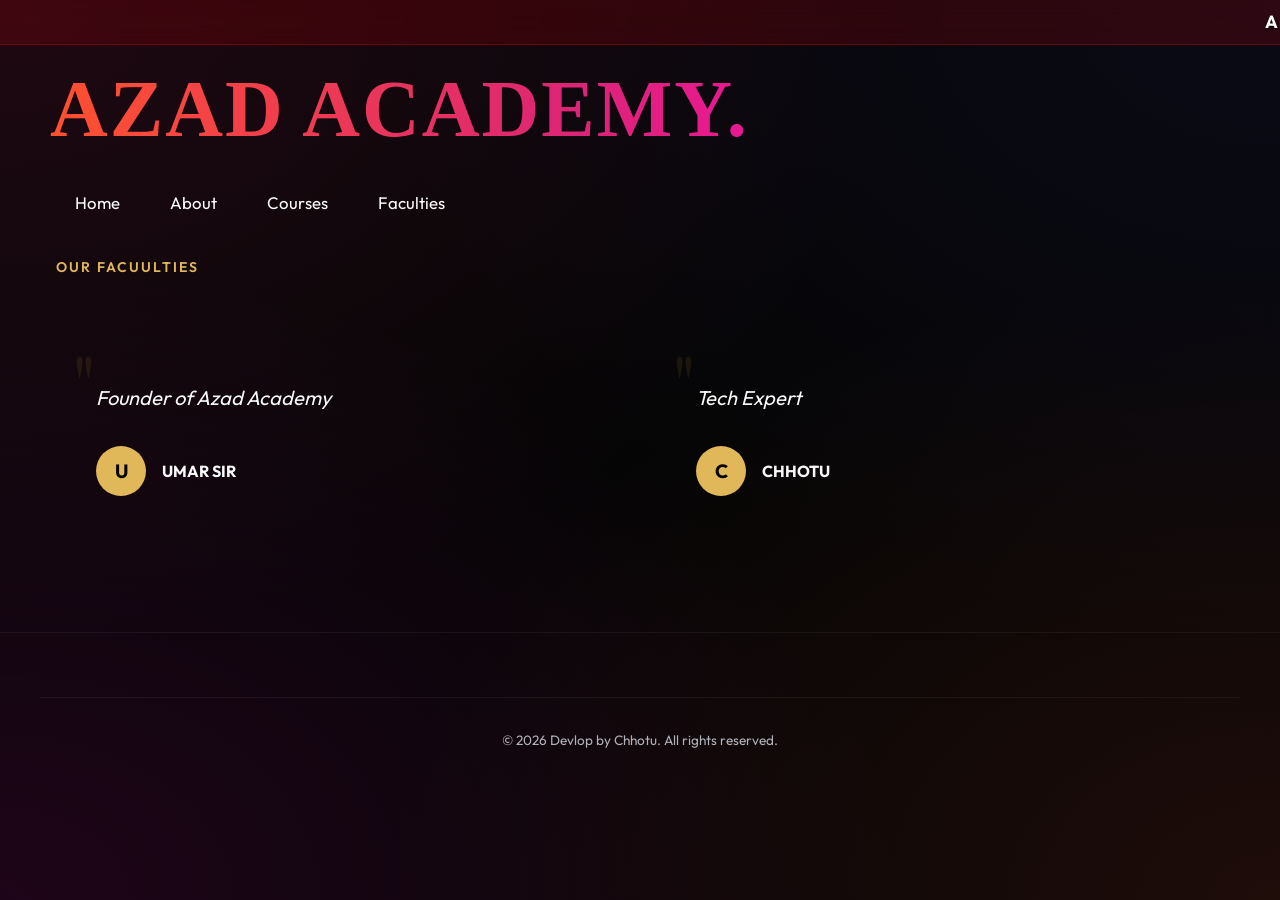
<file: faculties.html>
<!DOCTYPE html>
<html lang="en">

<head>
    <meta charset="UTF-8">
    <meta name="viewport" content="width=device-width, initial-scale=1.0">
    <title>AZAD ACADEMY </title>
    <meta name="description" content="Unlock your full potential with strategic life and career coaching.">

    <!-- Google Fonts -->
    <link rel="preconnect" href="https://fonts.googleapis.com">
    <link rel="preconnect" href="https://fonts.gstatic.com" crossorigin>
    <link
        href="https://fonts.googleapis.com/css2?family=Outfit:wght@300;400;500;700&family=Playfair+Display:ital,wght@0,400;0,600;1,400&display=swap"
        rel="stylesheet">

    <!-- Custom CSS -->
    <link rel="stylesheet" href="style.css">
    <link rel="stylesheet" href="faculties.css">
</head>

<body class="dark-theme">

    <!-- Navigation -->
    <header class="navbar" id="navbar">
        <div class="top-notice-bar">
            <span>An ISO 9001 : 2015 Certified India’s No.1 Computer Educational Organization</span>
        </div>
        <div class="nav-container">
            <a href="index.html" class="logo">AZAD ACADEMY<span class="accent">.</span></a>

            <button class="mobile-toggle" aria-label="Toggle navigation" aria-expanded="false">
                <span class="hamburger"></span>
            </button>

            <nav class="nav-links">
                <a href="index.html" class="nav-link">Home</a>
                <a href="about.html" class="nav-link">About</a>
                <a href="courses.html" class="nav-link">Courses</a>
                <a href="faculties.html" class="nav-link">Faculties</a>
            </nav>
        </div>
    </header>

    <main style="padding-top: 160px;">
        <!-- Testimonials Section -->
        <section class="testimonials section" id="testimonials">
            <div class="container">
                <div class="section-header reveal-fade-up">
                    <span class="subtitle">Our Facuulties</span>
                    <h2 class="section-title"><span class="accent-italic"></span></h2>
                </div>

                <div class="testimonial-carousel reveal-fade-up">
                    <div class="testimonial-card">
                        <div class="quote-icon">"</div>
                        <p class="testimonial-text">Founder of Azad Academy</p>
                        <div class="testimonial-author">
                            <div class="author-avatar">U</div>
                            <div class="author-info">
                                <strong>UMAR SIR</strong>
                                <span></span>
                            </div>
                        </div>
                    </div>
                    <!-- To keep it simple, we'll show a grid of cards instead of a complex JS carousel for now -->
                    <div class="testimonial-card">
                        <div class="quote-icon">"</div>
                        <p class="testimonial-text">Tech Expert </p>
                        <div class="testimonial-author">
                            <div class="author-avatar">C</div>
                            <div class="author-info">
                                <strong>CHHOTU</strong>
                                <span></span>
                            </div>
                        </div>
                    </div>
                </div>
            </div>
        </section>
    </main>

    <!-- Footer -->
    <footer class="footer">

        <div class="footer-bottom container">
            <p>&copy; 2026 Devlop by Chhotu. All rights reserved.</p>
        </div>
    </footer>

    <!-- Custom JS -->
    <script src="script.js"></script>
</body>

</html>
</file>
<file: style.css>
/* --- Reset & Variables --- */
:root {
    /* Glassmorphism Theme Variables */
    --color-bg: #050505;
    /* Deep rich dark background */
    --color-bg-alt: transparent;
    --color-bg-card: rgba(255, 255, 255, 0.03);
    /* Very subtle glass card */
    --color-glass-border: rgba(255, 255, 255, 0.04);
    --color-glass-hover: rgba(255, 255, 255, 0.08);
    --color-text: #f8f8f8;
    --color-text-muted: #b0b0b8;
    --color-accent: #e0b85a;
    /* Slightly softer elegant gold */
    --color-accent-hover: #fae08f;

    --font-primary: 'Outfit', sans-serif;
    --font-serif: 'Playfair Display', serif;

    --transition-fast: 0.2s ease;
    --transition-smooth: 0.4s cubic-bezier(0.16, 1, 0.3, 1);

    --space-sm: 1rem;
    --space-md: 2rem;
    --space-lg: 4rem;
    --space-xl: 6rem;
}

* {
    margin: 0;
    padding: 0;
    box-sizing: border-box;
}

html {
    scroll-behavior: smooth;
    font-size: 16px;
}

body {
    font-family: var(--font-primary);
    background-color: var(--color-bg);
    background-image:
        radial-gradient(at 0% 0%, rgba(221, 36, 118, 0.12) 0px, transparent 50%),
        radial-gradient(at 100% 0%, rgba(51, 51, 153, 0.12) 0px, transparent 50%),
        radial-gradient(at 100% 100%, rgba(255, 81, 47, 0.1) 0px, transparent 50%),
        radial-gradient(at 0% 100%, rgba(255, 0, 204, 0.1) 0px, transparent 50%);
    background-attachment: fixed;
    color: var(--color-text);
    line-height: 1.6;
    overflow-x: hidden;
}

a {
    text-decoration: none;
    color: inherit;
    transition: color var(--transition-fast);
}

img,
svg {
    max-width: 100%;
    display: block;
}

/* --- Layout utility --- */
.container {
    width: 100%;
    padding: 0 1rem;
    max-width: 1200px;
    margin: 0 auto;
}

.section {
    padding: var(--space-xl) 0;
}

.bg-darker {
    background-color: var(--color-bg-alt);
}

.text-center {
    text-align: center;
}

.w-100 {
    width: 100%;
}

/* --- Typography --- */
h1,
h2,
h3,
h4 {
    line-height: 1.2;
    font-weight: 500;
}

.accent {
    color: orange;
}

.accent-italic {
    font-family: var(--font-serif);
    font-style: italic;
    color: var(--color-accent);
    font-weight: 400;
}

.subtitle {
    display: block;
    font-size: 0.875rem;
    text-transform: uppercase;
    letter-spacing: 2px;
    color: var(--color-accent);
    margin-bottom: 0.5rem;
    font-weight: 600;
}

.section-title {
    font-size: clamp(2.5rem, 5vw, 3.5rem);
    margin-bottom: var(--space-md);
}

.section-header {
    margin-bottom: var(--space-lg);
}

p {
    color: var(--color-text-muted);
    margin-bottom: 1rem;
    font-size: 1.1rem;
}

/* --- Buttons --- */
.btn {
    display: inline-flex;
    align-items: center;
    justify-content: center;
    padding: 0.8rem 1.5rem;
    border-radius: 4px;
    font-weight: 500;
    cursor: pointer;
    transition: all var(--transition-fast);
    border: 1px solid transparent;
}

.btn-primary {
    background-color: var(--color-accent);
    color: #000;
}

.btn-primary:hover {
    background-color: var(--color-accent-hover);
    transform: translateY(-2px);
    box-shadow: 0 4px 15px rgba(212, 175, 55, 0.3);
}

.btn-outline {
    background-color: transparent;
    border-color: var(--color-accent);
    color: var(--color-accent);
}

.btn-outline:hover {
    background-color: rgba(212, 175, 55, 0.1);
    transform: translateY(-2px);
}

.btn.lg {
    padding: 1rem 2rem;
    font-size: 1.1rem;
}

.btn.sm {
    padding: 0.6rem 1.2rem;
    font-size: 0.9rem;
}

/* --- Navigation --- */
.navbar {
    position: fixed;
    top: 0;
    left: 0;
    width: 100%;
    z-index: 1000;





}

.navbar.scrolled {
    background-color: rgba(5, 5, 5, 0.65);
    /* More transparent background */
    backdrop-filter: blur(16px);
    -webkit-backdrop-filter: blur(16px);
    border-bottom: 1px solid var(--color-glass-border);
}

.nav-container {
    display: flex;
    flex-wrap: wrap;
    justify-content: space-between;
    align-items: center;

}

.logo {

    animation: logo 3s linear infinite;
    background: linear-gradient(to right, #FF512F, #DD2476, #ff00cc, #333399, #FF512F);
    background-size: 300%;
    -webkit-background-clip: text;
    background-clip: text;
    -webkit-text-fill-color: transparent;
    font-family: 'Times New Roman', Times, serif;
    margin-left: 50px;
    font-size: 5rem;
    font-weight: 700;
    letter-spacing: 2px;
}

.nav-links {
    display: flex;
    gap: 0;
    align-items: stretch;
    flex-basis: 100%;
    background-color: transparent;
    padding-left: 50px;
    /* Align with logo's margin-left */
}

.nav-link {
    font-size: 1.05rem;
    color: #ffffff;
    padding: 1rem 1.5rem;
    text-decoration: none;
    transition: all 0.3s ease;
    border: 1px solid transparent;
    /* Prevents layout shift on hover */
}

.nav-link:hover {
    background: var(--color-glass-hover);
    border-color: rgba(70, 227, 13, 0.2);
    box-shadow: 0 8px 30px rgba(70, 227, 13, 0.9);
    transform: translateY(-2px);
    border-radius: 10px;
    /* Added slight rounding to match the cards */
}

.mobile-toggle {
    display: none;
    background: none;
    border: none;
    cursor: pointer;
    width: 30px;
    height: 20px;
    position: relative;
    z-index: 1001;
}

.hamburger,
.hamburger::before,
.hamburger::after {
    width: 100%;
    height: 2px;
    background-color: var(--color-text);
    position: absolute;
    left: 0;
    transition: all var(--transition-fast);
}

.hamburger {
    top: 50%;
    transform: translateY(-50%);

}

.hamburger::before {
    content: '';
    top: -8px;
}

.hamburger::after {
    content: '';
    bottom: -8px;
}

.nav-open .hamburger {
    background-color: transparent;
}

.nav-open .hamburger::before {
    top: 0;
    transform: rotate(45deg);
}

.nav-open .hamburger::after {
    bottom: 0;
    transform: rotate(-45deg);
}



/* --- Footer --- */
.footer {
    padding: var(--space-lg) 0 2rem;
    border-top: 1px solid rgba(255, 255, 255, 0.05);
}

.footer-container {
    display: flex;
    justify-content: space-between;
    flex-wrap: wrap;
    gap: 3rem;
    margin-bottom: 3rem;
}

.footer-brand p {
    max-width: 300px;
    margin-top: 1rem;
    font-size: 0.95rem;
}

.footer-links {
    display: flex;
    gap: 4rem;
}

.link-group h4 {
    margin-bottom: 1rem;
    color: var(--color-text);
}

.link-group a {
    display: block;
    color: var(--color-text-muted);
    margin-bottom: 0.5rem;
    font-size: 0.95rem;
}

.link-group a:hover {
    color: var(--color-accent);
}

.footer-bottom {
    text-align: center;
    border-top: 1px solid rgba(255, 255, 255, 0.05);
    padding-top: 2rem;
}

.footer-bottom p {
    font-size: 0.85rem;
    margin: 0;
}

/* --- Animations & Utilities --- */

/* Initial states for scroll reveal */
.reveal-fade-up {
    opacity: 0;
    transform: translateY(30px);
    transition: all 0.8s cubic-bezier(0.16, 1, 0.3, 1);
}

.reveal-slide-right {
    opacity: 0;
    transform: translateX(-50px);
    transition: all 0.8s cubic-bezier(0.16, 1, 0.3, 1);
}

.reveal-slide-left {
    opacity: 0;
    transform: translateX(50px);
    transition: all 0.8s cubic-bezier(0.16, 1, 0.3, 1);
}

/* Active states for scroll reveal */
.reveal-fade-up.active,
.reveal-slide-right.active,
.reveal-slide-left.active {
    opacity: 1;
    transform: translate(0);
}

/* Responsive */
@media (max-width: 992px) {

    .about-container,
    .contact-container {
        grid-template-columns: 1fr;
    }

    .about-image-wrapper {
        order: -1;
    }

    .section-title {
        font-size: clamp(2rem, 6vw, 2.5rem);
    }
}

@media (max-width: 768px) {
    :root {
        --space-lg: 3rem;
        --space-xl: 4rem;
    }

    .mobile-toggle {
        display: block;
    }

    .nav-links {
        position: fixed;
        top: 0;
        right: -100%;
        width: 100%;
        height: 100vh;
        background-color: var(--color-bg);
        flex-direction: column;
        justify-content: center;
        transition: right var(--transition-smooth);
        padding: 2rem;
    }

    .nav-links.active {
        right: 0;
    }

    .nav-link {
        font-size: 1.5rem;
    }

    .logo {
        font-size: 2.5rem;
        margin-left: 10px;
        background-size: 200%;
    }

    .footer-container {
        gap: 2rem;
    }

    .footer-links {
        flex-direction: column;
        gap: 2rem;
        width: 100%;
    }
}

/* Animations */
@keyframes logo {
    0% {
        background-position: 0%;

    }

    100% {
        background-position: 300%;

    }
}

/* --- Top Notice Bar --- */
.top-notice-bar {
    background: rgba(255, 0, 0, 0.15);
    /* Glassy red */
    backdrop-filter: blur(10px);
    -webkit-backdrop-filter: blur(10px);
    border-bottom: 1px solid rgba(255, 0, 0, 0.3);
    color: #ffffff;
    text-align: center;
    padding: 8px 15px;
    font-weight: 700;
    font-size: clamp(0.9rem, 2vw, 1.1rem);
    width: 100%;
    z-index: 1002;
    position: relative;
    letter-spacing: 0.5px;
    overflow: hidden;
    white-space: nowrap;
    text-shadow: 0 2px 4px rgba(0, 0, 0, 0.5);
    /* Enhance readability on glass */
}

.top-notice-bar span {
    display: inline-block;
    padding-left: 100%;
    animation: scrollNotice 20s linear infinite;
}

@keyframes scrollNotice {
    0% {
        transform: translate(0, 0);
    }

    100% {
        transform: translate(-100%, 0);
    }
}

/* --- Popup Image Alert --- */
.popup-overlay {
    position: fixed;
    top: 0;
    left: 0;
    width: 100%;
    height: 100%;
    background: rgba(0, 0, 0, 0.8);
    backdrop-filter: blur(8px);
    -webkit-backdrop-filter: blur(8px);
    z-index: 9999;
    display: flex;
    justify-content: center;
    align-items: center;
    opacity: 0;
    visibility: hidden;
    transition: opacity 0.4s ease, visibility 0.4s ease;
}

.popup-overlay.show {
    opacity: 1;
    visibility: visible;
}

.popup-content {
    position: relative;
    max-width: 90%;
    max-height: 90vh;
    border-radius: 12px;
    box-shadow: 0 10px 40px rgba(0, 0, 0, 0.5);
    transform: scale(0.9);
    transition: transform 0.4s cubic-bezier(0.16, 1, 0.3, 1);
    background: var(--color-bg-card);
    border: 1px solid var(--color-glass-border);
    padding: 10px;
}

.popup-overlay.show .popup-content {
    transform: scale(1);
}

.popup-close {
    position: absolute;
    top: -15px;
    right: -15px;
    width: 35px;
    height: 35px;
    background: var(--color-accent);
    color: #000;
    border-radius: 50%;
    font-size: 24px;
    line-height: 35px;
    text-align: center;
    cursor: pointer;
    box-shadow: 0 4px 10px rgba(0, 0, 0, 0.3);
    transition: all 0.2s ease;
    z-index: 10;
}

.popup-close:hover {
    background: var(--color-accent-hover);
    transform: scale(1.1);
}

.popup-img,
.popup-video {
    max-width: 100%;
    max-height: calc(90vh - 20px);
    border-radius: 8px;
    display: block;
    object-fit: contain;
}

/* Specific styling if video needs slightly different handling */
.video-content {
    background: #000; /* Better background for videos that don't perfectly fill */
    padding: 0;
    overflow: hidden;
}

.video-content .popup-close {
    /* Move close button slightly inside so it sits over the video */
    top: -15px;
    right: -15px;
}
</file>
<file: about.css>
/* --- About Section --- */
.about-container {
    display: grid;
    grid-template-columns: 1fr 1fr;
    gap: var(--space-xl);
    align-items: center;
}

.about-image {
    width: 100%;
    aspect-ratio: 4/5;
    border-radius: 12px;
    border: 1px solid var(--color-glass-border, rgba(255, 255, 255, 0.1));
    box-shadow: 0 8px 32px 0 rgba(0, 0, 0, 0.37);
    object-fit: cover;
    display: block;
}

.about-image-placeholder {
    width: 100%;
    aspect-ratio: 4/5;
    background: rgba(255, 255, 255, 0.03); /* Glass background */
    backdrop-filter: blur(12px);
    -webkit-backdrop-filter: blur(12px);
    border-radius: 12px;
    position: relative;
    border: 1px solid var(--color-glass-border);
    box-shadow: 0 8px 32px 0 rgba(0, 0, 0, 0.37);
    display: flex;
    align-items: center;
    justify-content: center;
    overflow: hidden;
}

.placeholder-glow {
    position: absolute;
    bottom: -20%;
    left: -20%;
    width: 80%;
    height: 80%;
    background: radial-gradient(circle, rgba(212, 175, 55, 0.15) 0%, rgba(10, 10, 10, 0) 70%);
    filter: blur(40px);
}

.stats {
    display: flex;
    flex-wrap: wrap;
    gap: 2rem;
    margin-top: 2rem;
    padding-top: 2rem;
    border-top: 1px solid rgba(255, 255, 255, 0.1);
}

.stat-num {
    display: block;
    font-size: 2.5rem;
    font-weight: 700;
    color: var(--color-text);
    line-height: 1;
    margin-bottom: 0.25rem;
}

.stat-label {
    font-size: 0.9rem;
    color: var(--color-accent);
    text-transform: uppercase;
    letter-spacing: 1px;
}
</file>
<file: apply.css>
/* --- Apply Section --- */
.apply-container {
    display: flex;
    justify-content: center;
    align-items: center;
    min-height: 60vh;
}

.apply-form-wrapper {
    background: var(--color-bg-card);
    padding: 3.5rem;
    border-radius: 12px;
    border: 1px solid var(--color-glass-border);
    box-shadow: 0 10px 40px rgba(0, 0, 0, 0.3);
    width: 100%;
    max-width: 900px;
}

@media (max-width: 768px) {
    .apply-form-wrapper {
        padding: 2rem 1.5rem;
    }
    
    #courseRegisterForm .form-group {
        width: 100% !important;
    }
}

.apply-form-wrapper .section-header {
    margin-bottom: 2rem;
}

.text-center {
    text-align: center;
}

/* --- Contact Form Styling (Shared logic with previous transparent design) --- */
.contact-form {
    display: grid;
    gap: 1.5rem;
}

.form-group {
    display: flex;
    flex-direction: column;
    gap: 0.5rem;
}

.form-group label {
    font-size: 0.9rem;
    font-weight: 500;
    letter-spacing: 0.5px;
    color: #dedede;
}

.contact-form input,
.contact-form textarea,
.contact-form select {
    width: 100%;
    padding: 0.8rem 0; /* Only vertical padding */
    background: transparent; /* No glass background */
    backdrop-filter: none;
    -webkit-backdrop-filter: none;
    border: none; /* Remove all borders */
    border-bottom: 2px solid rgba(255, 255, 255, 0.4); /* Solid bottom border */
    border-radius: 0; /* Remove rounded corners */
    color: var(--color-text);
    font-family: inherit;
    font-size: 1rem;
    transition: all var(--transition-fast);
}

.contact-form input:focus,
.contact-form textarea:focus,
.contact-form select:focus {
    outline: none;
    border-color: var(--color-accent); /* Keep accent color for bottom border on focus */
    background: transparent;
    box-shadow: none; /* No glow around the box */
}

/* Button */
.btn-primary {
    margin-top: 1rem;
    padding: 1.2rem;
    font-size: 1.1rem;
    font-weight: 700;
    letter-spacing: 1px;
    border-radius: 8px;
    background: linear-gradient(135deg, var(--color-accent) 0%, #f7d181 100%);
    box-shadow: 0 4px 20px rgba(224, 184, 90, 0.4);
    color: #000;
    border: none;
    cursor: pointer;
    transition: all 0.3s ease;
}

.btn-primary:hover {
    box-shadow: 0 6px 25px rgba(224, 184, 90, 0.6);
    transform: translateY(-2px);
}
</file>
<file: courses.css>
/* --- Course Categories Accordion --- */
.course-categories {
    padding-bottom: var(--space-xl);
}

.accordion-container {
    display: flex;
    flex-direction: column;
    gap: 15px;
}

.accordion-item {
    background: var(--color-bg-card);
    backdrop-filter: blur(12px);
    -webkit-backdrop-filter: blur(12px);
    border: 1px solid var(--color-glass-border);
    border-radius: 12px;
    box-shadow: 0 4px 20px rgba(0, 0, 0, 0.1);
    margin-bottom: 24px;
    overflow: hidden;
    transition: all 0.3s ease;
}

.accordion-item:hover {
    background: var(--color-glass-hover);
    border-color: rgba(70, 227, 13, 0.2);
    box-shadow: 0 8px 30px rgba(70, 227, 13, 0.9);
    transform: translateY(-2px);
}

.accordion-item.active {
    border-color: rgba(0, 71, 252, 0.9);
    background: rgba(0, 71, 252, 0.10);
}

.accordion-header {
    width: 100%;
    display: flex;
    justify-content: space-between;
    align-items: center;
    padding: 1.25rem 1.5rem;
    background: transparent;
    border: none;
    color: #fff;
    font-size: clamp(1.1rem, 3vw, 1.35rem);
    font-weight: 500;
    cursor: pointer;
    font-family: var(--font-primary);
    transition: color 0.3s ease;
}

@media (max-width: 600px) {
    .accordion-header {
        padding: 1rem;
    }
}

.accordion-item.active .accordion-header {
    color: var(--color-accent);
}

.accordion-icon {
    width: 40px;
    height: 40px;
    display: flex;
    align-items: center;
    justify-content: center;
    border-radius: 50%;
    background: rgba(255, 255, 255, 0.05);
    border: 1px solid rgba(255, 255, 255, 0.08);
    font-size: 1.5rem;
    font-weight: 300;
    line-height: 1;
    transition: all 0.4s cubic-bezier(0.4, 0, 0.2, 1);
}

.accordion-item.active .accordion-icon {
    transform: rotate(45deg);
    background: var(--color-accent);
    color: #000;
    border-color: var(--color-accent);
    box-shadow: 0 0 15px rgba(224, 184, 90, 0.3);
}

.accordion-content {
    background-color: rgba(255, 255, 255, 0.03);
    border-top: 1px solid rgba(255, 255, 255, 0.05);
    max-height: 0;
    overflow: hidden;
    transition: max-height 0.3s ease-out, padding 0.3s ease;
    padding: 0 2rem;
}

.accordion-item.active .accordion-content {
    padding: 1.5rem 2rem;
}

.accordion-content p {
    color: #f0f0f0;
    margin: 0;
    font-size: 1rem;
}

/* --- Course List Inner Details --- */
.courses-list {
    display: flex;
    flex-direction: column;
    gap: 1rem;
}

.course-card-item {
    display: flex;
    justify-content: space-between;
    align-items: center;
    padding: 1.5rem;
    border-radius: 6px;
    gap: 1.5rem;
}

@media (max-width: 600px) {
    .course-card-item {
        flex-direction: column;
        align-items: flex-start;
    }
}

.course-info p {
    color: #f8f8f8 !important;
    margin-bottom: 0.5rem;
    font-size: 0.95rem;
}

.course-info p:last-child {
    margin-bottom: 0;
}

.course-info strong {
    font-weight: 600;
    color: var(--color-accent);
}

.color-green {
    background: rgba(97, 242, 155, 0.05);
    border: 1px solid rgba(97, 242, 155, 0.15);
    border-left: 4px solid #61f29b;
    backdrop-filter: blur(8px);
    -webkit-backdrop-filter: blur(8px);
}

.color-orange {
    background: rgba(252, 182, 110, 0.05);
    border: 1px solid rgba(252, 182, 110, 0.15);
    border-left: 4px solid #fcb66e;
    backdrop-filter: blur(8px);
    -webkit-backdrop-filter: blur(8px);
}

.btn-apply {
    background-color: var(--color-accent);
    color: #000000;
    border: none;
    padding: 0.6rem 1.5rem;
    font-size: 0.9rem;
    font-weight: 600;
    min-width: 100px;
    text-align: center;
    border-radius: 4px;
}

.btn-apply:hover {
    background-color: var(--color-accent-hover);
    transform: translateY(-2px);
    box-shadow: 0 4px 15px rgba(224, 184, 90, 0.3);
}
</file>
<file: faculties.css>
/* --- Testimonials --- */
.testimonial-carousel {
    display: grid;
    grid-template-columns: repeat(auto-fit, minmax(280px, 1fr));
    gap: 2rem;
}

.testimonial-card {
    padding: 2.5rem;
    position: relative;
}

.quote-icon {
    font-family: var(--font-serif);
    font-size: 5rem;
    color: rgba(212, 175, 55, 0.1);
    position: absolute;
    top: 0;
    left: 1rem;
    line-height: 1;
}

.testimonial-text {
    font-size: 1.25rem;
    color: var(--color-text);
    font-style: italic;
    margin-bottom: 2rem;
    position: relative;
    z-index: 1;
}

.testimonial-author {
    display: flex;
    align-items: center;
    gap: 1rem;
}

.author-avatar {
    width: 50px;
    height: 50px;
    border-radius: 50%;
    background-color: var(--color-accent);
    color: #000;
    display: flex;
    align-items: center;
    justify-content: center;
    font-weight: 700;
    font-size: 1.2rem;
}

.author-info strong {
    display: block;
    color: var(--color-text);
}

.author-info span {
    font-size: 0.85rem;
}
</file>
